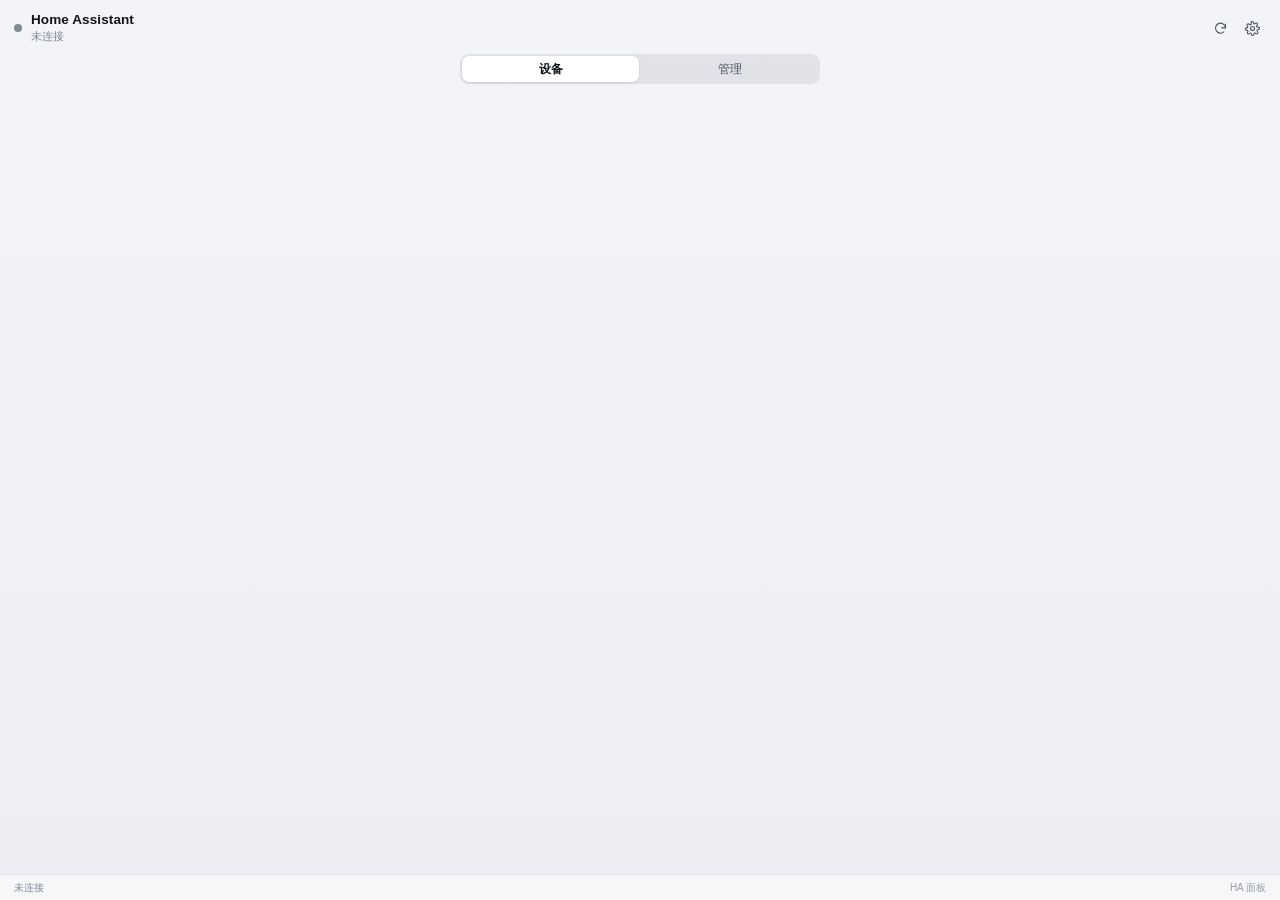
<file: web/index.html>
<!DOCTYPE html>
<html lang="zh-CN">
<head>
<meta charset="utf-8">
<meta name="viewport" content="width=device-width, initial-scale=1">
<title>HA 面板</title>
<link rel="stylesheet" href="styles.css">
</head>
<body>
<svg style="display:none" aria-hidden="true">
  <symbol id="i-light" viewBox="0 0 24 24"><circle cx="12" cy="8.6" r="5.6" fill="currentColor" stroke="none"/><rect x="9.6" y="14.9" width="4.8" height="2.2" rx="1" fill="currentColor" stroke="none"/><rect x="10.6" y="18.1" width="2.8" height="1.8" rx=".9" fill="currentColor" stroke="none"/></symbol>
  <symbol id="i-switch" viewBox="0 0 24 24"><path d="M12 3v9"/><path d="M7.6 6.4a7 7 0 1 0 8.8 0"/></symbol>
  <symbol id="i-cover" viewBox="0 0 24 24"><path d="M4 4h16M4 8h16M8 12h8M8 16h8M8 20h8"/><path d="M12 4v4"/></symbol>
  <symbol id="i-climate" viewBox="0 0 24 24"><path d="M14 14.6V5.4a2 2 0 1 0-4 0v9.2a3.7 3.7 0 1 0 4 0z"/><path d="M12 9v6.5"/></symbol>
  <symbol id="i-fan" viewBox="0 0 24 24"><circle cx="12" cy="12" r="2"/><path d="M12 10c0-3 1-6 3-6s2.6 3.4.6 5.6"/><path d="M14 12c3 0 6 1 6 3s-3.4 2.6-5.6.6"/><path d="M10 12c-3 0-6-1-6-3s3.4-2.6 5.6-.6"/><path d="M12 14c0 3-1 6-3 6s-2.6-3.4-.6-5.6"/></symbol>
  <symbol id="i-media" viewBox="0 0 24 24"><rect x="3" y="5" width="18" height="12" rx="2.5"/><path d="M8 21h8"/></symbol>
  <symbol id="i-scene" viewBox="0 0 24 24"><path d="M12 3v3M12 18v3M3 12h3M18 12h3M5.6 5.6l2.1 2.1M16.3 16.3l2.1 2.1M18.4 5.6l-2.1 2.1M7.7 16.3l-2.1 2.1"/><circle cx="12" cy="12" r="3.2"/></symbol>
  <symbol id="i-lock" viewBox="0 0 24 24"><rect x="4.5" y="10" width="15" height="10" rx="2.5"/><path d="M8 10V7a4 4 0 0 1 8 0v3"/></symbol>
  <symbol id="i-vacuum" viewBox="0 0 24 24"><circle cx="12" cy="13" r="8"/><circle cx="12" cy="13" r="2.5"/><path d="M12 5V2.5"/></symbol>
  <symbol id="i-sensor" viewBox="0 0 24 24"><path d="M4 15a8 8 0 0 1 16 0"/><path d="M12 15l3.5-3.5"/><circle cx="12" cy="15" r="1.4"/></symbol>
  <symbol id="i-automation" viewBox="0 0 24 24"><path d="M13 2 4.5 13.5H11L10 22l8.5-11.5H12z"/></symbol>
  <symbol id="i-refresh" viewBox="0 0 24 24"><path d="M20 11a8 8 0 1 0-2.6 6.4"/><path d="M20 5v6h-6"/></symbol>
  <symbol id="i-gear" viewBox="0 0 24 24"><circle cx="12" cy="12" r="3.2"/><path d="M19.4 15a1.6 1.6 0 0 0 .3 1.8l.1.1a2 2 0 1 1-2.8 2.8l-.1-.1a1.6 1.6 0 0 0-2.7 1.1v.3a2 2 0 1 1-4 0V21a1.6 1.6 0 0 0-2.7-1.1l-.1.1a2 2 0 1 1-2.8-2.8l.1-.1A1.6 1.6 0 0 0 3 15H2.8a2 2 0 1 1 0-4H3a1.6 1.6 0 0 0 1.1-2.7l-.1-.1a2 2 0 1 1 2.8-2.8l.1.1A1.6 1.6 0 0 0 9.6 3V2.8a2 2 0 1 1 4 0V3a1.6 1.6 0 0 0 2.7 1.1l.1-.1a2 2 0 1 1 2.8 2.8l-.1.1A1.6 1.6 0 0 0 21 9.6h.2a2 2 0 1 1 0 4H21a1.6 1.6 0 0 0-1.6 1.4z"/></symbol>
  <symbol id="i-close" viewBox="0 0 24 24"><path d="M6 6l12 12M18 6L6 18"/></symbol>
  <symbol id="i-plus" viewBox="0 0 24 24"><path d="M12 5v14M5 12h14"/></symbol>
  <symbol id="i-check" viewBox="0 0 24 24"><path d="M5 12.5 10 17.5 19 7"/></symbol>
  <symbol id="i-search" viewBox="0 0 24 24"><circle cx="11" cy="11" r="6.5"/><path d="M16 16l4.5 4.5"/></symbol>
  <symbol id="i-up" viewBox="0 0 24 24"><path d="M6 14l6-6 6 6"/></symbol>
  <symbol id="i-down" viewBox="0 0 24 24"><path d="M6 10l6 6 6-6"/></symbol>
  <symbol id="i-chevron" viewBox="0 0 24 24"><path d="M8 10l4 4 4-4"/></symbol>
  <symbol id="i-play" viewBox="0 0 24 24"><path d="M7 4.5v15l12-7.5z"/></symbol>
  <symbol id="i-pause" viewBox="0 0 24 24"><path d="M8 5v14M16 5v14"/></symbol>
  <symbol id="i-next" viewBox="0 0 24 24"><path d="M6 5l9 7-9 7z"/><path d="M18 5v14"/></symbol>
  <symbol id="i-prev" viewBox="0 0 24 24"><path d="M18 5l-9 7 9 7z"/><path d="M6 5v14"/></symbol>
  <symbol id="i-power" viewBox="0 0 24 24"><path d="M12 3v9"/><path d="M7.6 6.4a7 7 0 1 0 8.8 0"/></symbol>
  <symbol id="i-bolt" viewBox="0 0 24 24"><path d="M13 2 4.5 13.5H11L10 22l8.5-11.5H12z"/></symbol>
</svg>

<div class="app">
  <header class="hdr">
    <div class="brand">
      <span class="dot" id="dot"></span>
      <div class="brand-txt">
        <div class="ttl">Home Assistant</div>
        <div class="sub" id="statusText">连接中…</div>
      </div>
    </div>
    <div class="hdr-actions">
      <button class="icon-btn" data-act="refresh" title="刷新"><svg class="ic"><use href="#i-refresh"/></svg></button>
      <button class="icon-btn" data-act="tab" data-tab="settings" title="设置"><svg class="ic"><use href="#i-gear"/></svg></button>
    </div>
  </header>

  <nav class="tabs" id="tabs">
    <button class="tab on" data-act="tab" data-tab="devices">设备</button>
    <button class="tab" data-act="tab" data-tab="manage">管理</button>
  </nav>

  <main class="view" id="view"></main>

  <footer class="ftr">
    <span id="ftrLeft">—</span>
    <span class="ftr-right" id="ftrRight">HA 面板</span>
  </footer>
</div>

<script src="app.js"></script>
</body>
</html>
</file>
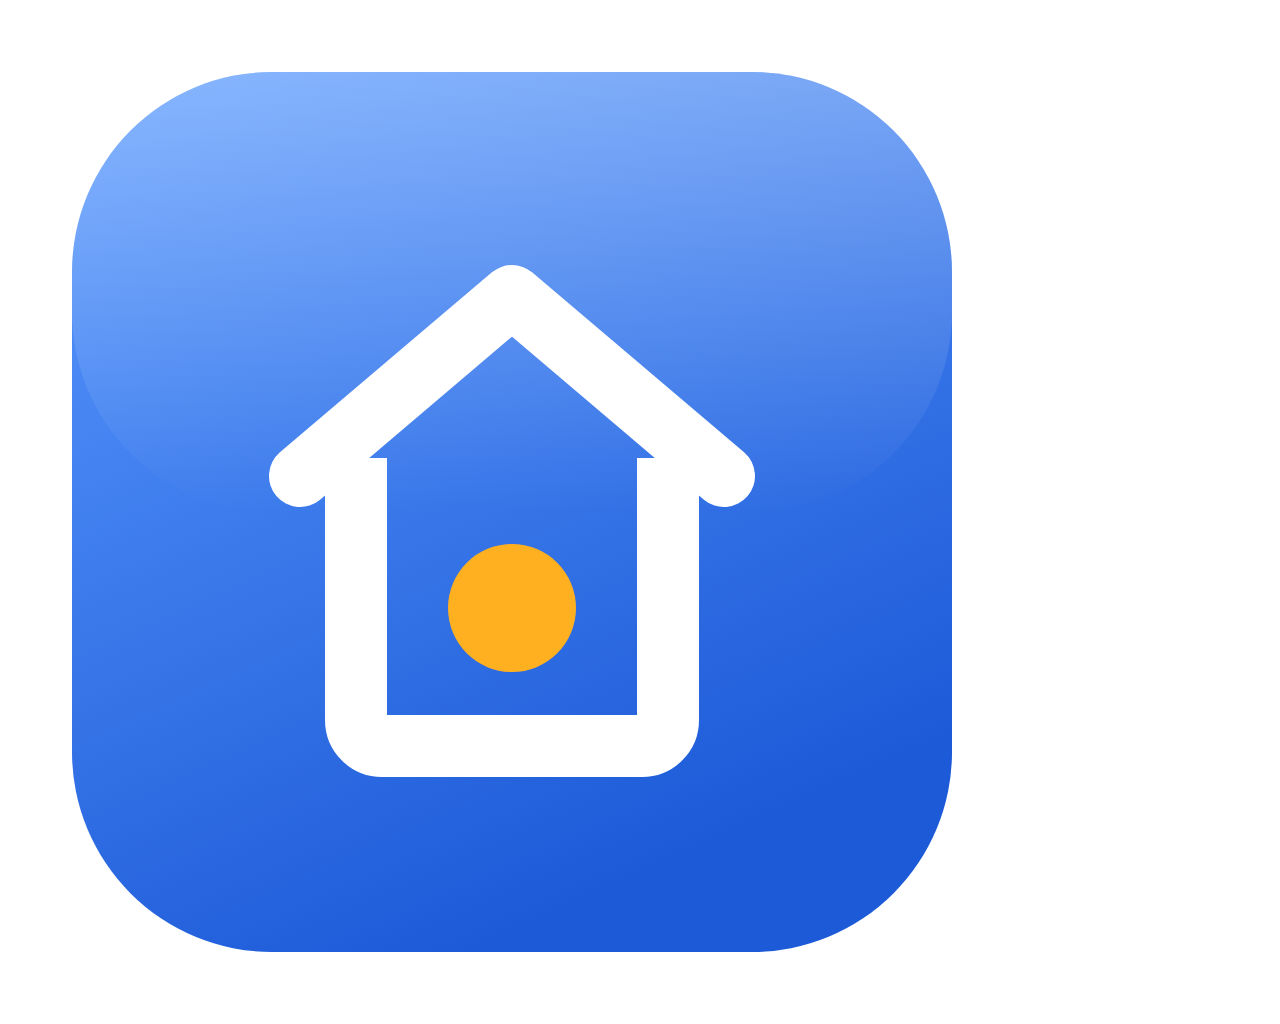
<file: icon.html>
<!DOCTYPE html><html><head><meta charset="utf-8"><style>html,body{margin:0;padding:0;background:transparent;width:1024px;height:1024px;overflow:hidden}svg{display:block}</style></head><body><svg xmlns="http://www.w3.org/2000/svg" width="1024" height="1024" viewBox="0 0 1024 1024">
  <defs>
    <linearGradient id="g" x1="0" y1="0" x2="0.45" y2="1">
      <stop offset="0" stop-color="#5B9BFF"/>
      <stop offset="1" stop-color="#1D5AD8"/>
    </linearGradient>
    <linearGradient id="s" x1="0" y1="0" x2="0" y2="1">
      <stop offset="0" stop-color="#FFFFFF" stop-opacity=".28"/>
      <stop offset="1" stop-color="#FFFFFF" stop-opacity="0"/>
    </linearGradient>
  </defs>
  <rect x="72" y="72" width="880" height="880" rx="200" fill="url(#g)"/>
  <rect x="72" y="72" width="880" height="440" rx="200" fill="url(#s)"/>
  <path d="M300 476 512 296l212 180" stroke="#fff" stroke-width="62" fill="none" stroke-linecap="round" stroke-linejoin="round"/>
  <path d="M356 458v262a26 26 0 0 0 26 26h260a26 26 0 0 0 26-26V458" stroke="#fff" stroke-width="62" fill="none" stroke-linejoin="round"/>
  <circle cx="512" cy="608" r="64" fill="#FFB020"/>
</svg>
</body></html>
</file>
<file: web/styles.css>
* { box-sizing: border-box; margin: 0; padding: 0; }

:root {
  --bg: #f3f4f7;
  --bg-2: #eceef3;
  --card: #ffffff;
  --card-hover: #fbfbfd;
  --text: #10131a;
  --text-2: #4a5160;
  --muted: #808795;
  --line: rgba(16, 24, 40, 0.075);
  --line-strong: rgba(16, 24, 40, 0.12);
  --accent: #2f6fed;
  --accent-soft: rgba(47, 111, 237, 0.12);
  --amber: #f5a524;
  --green: #2fbf67;
  --red: #ef4b4b;
  --shadow: 0 1px 2px rgba(16, 24, 40, .05), 0 6px 16px -8px rgba(16, 24, 40, .12);
  --radius: 14px;
  --track: rgba(16, 24, 40, 0.1);
}

@media (prefers-color-scheme: dark) {
  :root {
    --bg: #16181c;
    --bg-2: #1b1e23;
    --card: #24272c;
    --card-hover: #292d33;
    --text: #f2f4f7;
    --text-2: #c3c9d4;
    --muted: #8b929e;
    --line: rgba(255, 255, 255, 0.075);
    --line-strong: rgba(255, 255, 255, 0.14);
    --accent: #5b8cff;
    --accent-soft: rgba(91, 140, 255, 0.18);
    --shadow: 0 1px 2px rgba(0, 0, 0, .35), 0 10px 22px -12px rgba(0, 0, 0, .6);
    --track: rgba(255, 255, 255, 0.14);
  }
}

html, body {
  height: 100%;
  overflow: hidden;
  font-family: -apple-system, "SF Pro Text", "PingFang SC", "Helvetica Neue", sans-serif;
  font-size: 13px;
  color: var(--text);
  background: linear-gradient(180deg, var(--bg) 0%, var(--bg-2) 100%);
  -webkit-font-smoothing: antialiased;
  user-select: none;
  cursor: default;
}

.app { display: flex; flex-direction: column; height: 100vh; }

/* ---------- header ---------- */
.hdr {
  display: flex; align-items: center; justify-content: space-between;
  padding: 12px 14px 8px;
  flex: 0 0 auto;
}
.brand { display: flex; align-items: center; gap: 9px; min-width: 0; }
.dot {
  width: 8px; height: 8px; border-radius: 50%;
  background: var(--muted); flex: 0 0 auto;
  transition: background .2s;
}
.dot.ok { background: var(--green); box-shadow: 0 0 0 3px rgba(47, 191, 103, .16); }
.dot.warn { background: var(--amber); box-shadow: 0 0 0 3px rgba(245, 165, 36, .16); animation: pulse 1.4s infinite; }
.dot.err { background: var(--red); box-shadow: 0 0 0 3px rgba(239, 75, 75, .16); }
@keyframes pulse { 0%,100% { opacity: 1 } 50% { opacity: .35 } }

.brand-txt { min-width: 0; }
.ttl { font-size: 13.5px; font-weight: 650; letter-spacing: .1px; line-height: 1.2; }
.sub { font-size: 11px; color: var(--muted); margin-top: 1px; white-space: nowrap; overflow: hidden; text-overflow: ellipsis; max-width: 280px; }

.hdr-actions { display: flex; gap: 4px; }
.icon-btn {
  width: 28px; height: 28px; border-radius: 9px; border: none; background: transparent;
  color: var(--text-2); display: grid; place-items: center; cursor: pointer;
  transition: background .15s, color .15s;
}
.icon-btn:hover { background: var(--line); color: var(--text); }
.icon-btn:active { transform: scale(.94); }
.icon-btn.on { background: var(--accent-soft); color: var(--accent); }
.ic { width: 15px; height: 15px; fill: none; stroke: currentColor; stroke-width: 1.7; stroke-linecap: round; stroke-linejoin: round; }

/* ---------- tabs ---------- */
.tabs {
  display: flex; gap: 2px; margin: 2px auto 10px; padding: 2px;
  background: var(--line); border-radius: 9px; flex: 0 0 auto;
  width: 360px; max-width: calc(100% - 28px);
}
.tab {
  flex: 1; height: 26px; border: none; border-radius: 7px; background: transparent;
  color: var(--text-2); font-size: 12px; font-weight: 550; font-family: inherit; cursor: pointer;
  transition: all .16s;
}
.tab:hover { color: var(--text); }
.tab.on { background: var(--card); color: var(--text); box-shadow: 0 1px 3px rgba(16,24,40,.1); font-weight: 600; }

/* ---------- view ---------- */
.view {
  flex: 1 1 auto; overflow-y: auto; overflow-x: hidden;
  padding: 0 12px 14px;
  scrollbar-width: thin;
}
.view::-webkit-scrollbar { width: 9px; }
.view::-webkit-scrollbar-thumb { background: transparent; border-radius: 9px; border: 3px solid transparent; background-clip: content-box; }
.view:hover::-webkit-scrollbar-thumb { background: var(--line-strong); background-clip: content-box; }

/* ---------- 两列流式布局 ---------- */
.cols { display: flex; align-items: flex-start; gap: 10px; }
.col { flex: 1 1 0; min-width: 0; }

/* ---------- 管理页（左右双栏，各自滚动） ---------- */
.view.mgr {
  display: flex; flex-direction: column; gap: 8px;
  overflow: hidden; padding: 0 12px 10px;
}
.mgr-top { flex: 0 0 auto; display: flex; flex-direction: column; }
.mgr-top .search-wrap { margin-bottom: 8px; }
.mgr-cols { flex: 1 1 auto; display: flex; gap: 10px; min-height: 0; }

.pane {
  flex: 1 1 0; min-width: 0; min-height: 0;
  display: flex; flex-direction: column;
  background: var(--card); border: 1px solid var(--line);
  border-radius: var(--radius); box-shadow: var(--shadow); overflow: hidden;
}
.pane-hd {
  flex: 0 0 auto; display: flex; align-items: center; gap: 8px;
  padding: 9px 12px; font-size: 11.5px; font-weight: 650; color: var(--text-2);
  border-bottom: 1px solid var(--line);
  background: color-mix(in srgb, var(--card) 88%, var(--bg));
}
.pane-hd .cnt { color: var(--muted); font-weight: 500; margin-left: 5px; }
.pane-note { font-size: 10.5px; font-weight: 500; color: var(--muted); white-space: nowrap; }
.pane-hd .grow { flex: 1 1 auto; }

.pane-body { flex: 1 1 auto; overflow-y: auto; overflow-x: hidden; min-height: 0; scrollbar-width: thin; }
.pane-body::-webkit-scrollbar { width: 10px; }
.pane-body::-webkit-scrollbar-thumb { background: rgba(128, 135, 149, .42); border-radius: 9px; border: 3px solid transparent; background-clip: content-box; }
.pane-body::-webkit-scrollbar-thumb:hover { background: rgba(100, 108, 124, .72); background-clip: content-box; }

/* ---------- search ---------- */
.search-wrap { display: flex; gap: 6px; margin-bottom: 10px; align-items: center; }
.search {
  flex: 1; display: flex; align-items: center; gap: 6px;
  height: 30px; padding: 0 9px; border-radius: 9px;
  background: var(--card); border: 1px solid var(--line);
  color: var(--muted);
}
.search .ic { width: 13px; height: 13px; flex: 0 0 auto; }
.search input {
  flex: 1; border: none; outline: none; background: transparent;
  font-family: inherit; font-size: 12px; color: var(--text); min-width: 0;
}
.search input::placeholder { color: var(--muted); }
.chip-btn {
  height: 30px; padding: 0 10px; border-radius: 9px; border: 1px solid var(--line);
  background: var(--card); color: var(--text-2); font-size: 11.5px; font-family: inherit;
  cursor: pointer; white-space: nowrap; display: flex; align-items: center; gap: 4px;
}
.chip-btn:hover { border-color: var(--line-strong); }
.chip-btn.on { background: var(--accent-soft); color: var(--accent); border-color: transparent; font-weight: 600; }

/* ---------- group ---------- */
.group-hd {
  display: flex; align-items: center; gap: 6px;
  padding: 8px 4px 5px; font-size: 11px; font-weight: 600;
  color: var(--muted); letter-spacing: .4px;
}
.group-hd .cnt { font-weight: 500; opacity: .7; }

/* ---------- card ---------- */
.card {
  background: var(--card); border-radius: var(--radius);
  border: 1px solid var(--line); box-shadow: var(--shadow);
  margin-bottom: 8px; overflow: hidden;
  transition: border-color .15s, box-shadow .15s;
}
.card:hover { border-color: var(--line-strong); }
.card.off { box-shadow: none; }
.row { display: flex; align-items: center; gap: 10px; padding: 10px 12px; }
.row.tap { cursor: pointer; }

.ico {
  width: 34px; height: 34px; border-radius: 10px; flex: 0 0 auto;
  display: grid; place-items: center;
  background: var(--line); color: var(--text-2);
  transition: background .18s, color .18s;
}
.ico .ic { width: 17px; height: 17px; stroke-width: 1.6; }
.ico.on { background: rgba(245, 165, 36, .16); color: #e79012; }
.ico.on.blue { background: var(--accent-soft); color: var(--accent); }
.ico.dead { opacity: .45; }

.txt { flex: 1; min-width: 0; }
.nm { font-size: 13px; font-weight: 600; line-height: 1.25; white-space: nowrap; overflow: hidden; text-overflow: ellipsis; }
.st { font-size: 11px; color: var(--muted); margin-top: 2px; white-space: nowrap; overflow: hidden; text-overflow: ellipsis; }
.st b { color: var(--text-2); font-weight: 600; }
.st .warn { color: var(--amber); }

/* toggle */
.sw {
  width: 40px; height: 23px; border-radius: 12px; border: none; padding: 0;
  background: var(--track); position: relative; cursor: pointer; flex: 0 0 auto;
  transition: background .2s;
}
.sw::after {
  content: ""; position: absolute; top: 2px; left: 2px;
  width: 19px; height: 19px; border-radius: 50%; background: #fff;
  box-shadow: 0 1px 3px rgba(0,0,0,.22);
  transition: transform .2s cubic-bezier(.3,1.4,.5,1);
}
.sw.on { background: var(--green); }
.sw.on::after { transform: translateX(17px); }
.sw:disabled { opacity: .4; cursor: default; }

/* action pill */
.pill {
  height: 26px; padding: 0 11px; border-radius: 8px; border: 1px solid var(--line-strong);
  background: transparent; color: var(--text-2); font-size: 11.5px; font-weight: 550;
  font-family: inherit; cursor: pointer; display: inline-flex; align-items: center; gap: 5px;
  transition: all .15s;
}
.pill:hover { background: var(--line); color: var(--text); }
.pill:active { transform: scale(.97); }
.pill.primary { background: var(--accent); border-color: transparent; color: #fff; }
.pill.primary:hover { filter: brightness(1.06); }
.pill.sm { height: 24px; padding: 0 9px; font-size: 11px; }
.pill:disabled { opacity: .4; cursor: default; }

/* ---------- card body / controls ---------- */
.body { padding: 0 12px 11px 56px; }
.ctl { display: flex; align-items: center; gap: 8px; height: 26px; }
.ctl + .ctl { margin-top: 2px; }
.ctl .lbl { font-size: 10.5px; color: var(--muted); width: 30px; flex: 0 0 auto; }
.ctl .val { font-size: 10.5px; color: var(--text-2); width: 42px; text-align: right; font-variant-numeric: tabular-nums; flex: 0 0 auto; }

input[type=range] {
  -webkit-appearance: none; appearance: none; flex: 1; height: 20px; background: transparent; cursor: pointer; min-width: 0;
}
input[type=range]::-webkit-slider-runnable-track {
  height: 5px; border-radius: 3px;
  background: linear-gradient(90deg, var(--fill, var(--accent)) 0%, var(--fill, var(--accent)) var(--p, 50%), var(--track) var(--p, 50%), var(--track) 100%);
}
input[type=range].temp::-webkit-slider-runnable-track {
  background: linear-gradient(90deg, #ff9d3c 0%, #ffd9a8 25%, #fff3e0 50%, #dbeafe 75%, #9ec5ff 100%);
}
input[type=range]::-webkit-slider-thumb {
  -webkit-appearance: none; width: 15px; height: 15px; border-radius: 50%;
  background: #fff; margin-top: -5px;
  box-shadow: 0 0 0 .5px rgba(0,0,0,.12), 0 1px 4px rgba(0,0,0,.2);
}
input[type=range]:disabled { opacity: .45; cursor: default; }

/* color presets */
.colors { display: flex; align-items: center; gap: 7px; height: 26px; margin-top: 3px; }
.colors .lbl { font-size: 10.5px; color: var(--muted); width: 30px; flex: 0 0 auto; }
.cdot {
  width: 17px; height: 17px; border-radius: 50%; border: none; padding: 0; cursor: pointer;
  box-shadow: inset 0 0 0 1px rgba(0,0,0,.08);
  transition: transform .12s;
}
.cdot:hover { transform: scale(1.16); }
.cdot.sel { box-shadow: 0 0 0 2px var(--card), 0 0 0 3.5px var(--accent); }
.cpick {
  width: 17px; height: 17px; border-radius: 50%; border: none;
  background: conic-gradient(#ff6b6b,#ffd93d,#6bcB77,#4d96ff,#c77dff,#ff6b6b);
  padding: 0; cursor: pointer; position: relative;
  box-shadow: inset 0 0 0 1px rgba(0,0,0,.10);
  transition: transform .12s;
}
.cpick:hover { transform: scale(1.16); }
.cpick.has::after {
  content: ''; position: absolute; inset: 3.5px; border-radius: 50%;
  background: var(--cur, #fff);
  box-shadow: 0 0 0 1.5px var(--card);
}

/* 自定义取色面板（页内实现，避免调起系统色板把弹窗顶掉） */
.cpicker {
  position: fixed; z-index: 9999; left: 0; top: 0; width: 196px;
  padding: 10px; border-radius: 12px;
  background: var(--card); border: 1px solid var(--line);
  box-shadow: 0 12px 32px rgba(0,0,0,.20), 0 2px 6px rgba(0,0,0,.08);
  opacity: 0; transform: scale(.96); pointer-events: none;
  transition: opacity .12s ease, transform .12s ease;
}
.cpicker.on { opacity: 1; transform: none; pointer-events: auto; }
.cp-hd { display: flex; align-items: center; justify-content: space-between;
  font-size: 11px; font-weight: 600; color: var(--text-2); margin-bottom: 8px; }
.cp-val { width: 16px; height: 16px; border-radius: 50%; background: #fff;
  box-shadow: inset 0 0 0 1px rgba(0,0,0,.14); }
.cp-sv { position: relative; height: 104px; border-radius: 8px; cursor: crosshair;
  touch-action: none; overflow: hidden; }
.cp-dot { position: absolute; width: 13px; height: 13px; border-radius: 50%;
  border: 2px solid #fff; transform: translate(-50%, -50%); pointer-events: none;
  box-shadow: 0 0 0 1px rgba(0,0,0,.35), 0 1px 3px rgba(0,0,0,.30); }
.cp-hue { position: relative; height: 12px; margin-top: 9px; border-radius: 6px;
  cursor: pointer; touch-action: none;
  background: linear-gradient(90deg,#f00,#ff0,#0f0,#0ff,#00f,#f0f,#f00); }
.cp-thumb { position: absolute; top: 50%; left: 0; width: 14px; height: 18px; margin-left: -7px;
  border-radius: 5px; background: #fff; border: 1px solid rgba(0,0,0,.18);
  transform: translateY(-50%); pointer-events: none;
  box-shadow: 0 1px 3px rgba(0,0,0,.25); }

/* climate */
.modes { display: flex; flex-wrap: wrap; gap: 5px; margin-bottom: 8px; }
.mode {
  height: 24px; padding: 0 9px; border-radius: 7px; border: 1px solid var(--line);
  background: transparent; color: var(--text-2); font-size: 11px; font-family: inherit; cursor: pointer;
}
.mode:hover { background: var(--line); }
.mode.on { background: var(--accent); border-color: transparent; color: #fff; font-weight: 600; }
.temp-row { display: flex; align-items: center; gap: 10px; }
.temp-big { font-size: 25px; font-weight: 600; font-variant-numeric: tabular-nums; letter-spacing: -.5px; min-width: 62px; white-space: nowrap; }
.temp-big span { font-size: 14px; color: var(--muted); font-weight: 500; }
.round {
  width: 26px; height: 26px; border-radius: 50%; border: 1px solid var(--line-strong);
  background: transparent; color: var(--text); font-size: 15px; cursor: pointer;
  display: grid; place-items: center; line-height: 1; font-family: inherit;
}
.round:hover { background: var(--line); }
.round:active { transform: scale(.94); }

/* manage */
.mcard { background: var(--card); border-radius: var(--radius); border: 1px solid var(--line); box-shadow: var(--shadow); overflow: hidden; margin-bottom: 10px; }
.mhd {
  display: flex; align-items: center; justify-content: space-between;
  padding: 10px 12px; font-size: 11.5px; font-weight: 650; color: var(--text-2);
  border-bottom: 1px solid var(--line);
}
.mhd .cnt { color: var(--muted); font-weight: 500; margin-left: 5px; }
.mrow { display: flex; align-items: center; gap: 9px; padding: 5px 10px; }
.mrow + .mrow { border-top: 1px solid var(--line); }
.mrow:hover { background: var(--card-hover); }
.mrow .ico { width: 25px; height: 25px; border-radius: 7px; }
.mrow .ico .ic { width: 14px; height: 14px; }
.mrow .txt { cursor: default; }
.mrow .nm { font-size: 12.5px; font-weight: 550; }
.mrow .st { font-size: 10.5px; }
.mini {
  width: 22px; height: 22px; border-radius: 7px; border: none; background: transparent;
  color: var(--muted); display: grid; place-items: center; cursor: pointer; flex: 0 0 auto;
}
.mini:hover { background: var(--line); color: var(--text); }
.mini.add:hover { color: var(--accent); background: var(--accent-soft); }
.mini.del:hover { color: var(--red); background: rgba(239,75,75,.12); }
.mini .ic { width: 13px; height: 13px; }
.mini:disabled { opacity: .25; cursor: default; }
.mini:disabled:hover { background: transparent; color: var(--muted); }

.dragging { opacity: .4; }
.drag-over { box-shadow: inset 0 2px 0 var(--accent); }

.sect-title { font-size: 11px; font-weight: 600; color: var(--muted); padding: 4px 4px 6px; letter-spacing: .3px; }
.empty { text-align: center; padding: 40px 20px; color: var(--muted); }
.empty .big { font-size: 15px; font-weight: 600; color: var(--text-2); margin-bottom: 6px; }
.empty .ic { width: 34px; height: 34px; opacity: .3; margin-bottom: 10px; }
.empty .pill { margin-top: 14px; }

/* segmented filters */
.filters { display: flex; gap: 5px; overflow-x: auto; padding: 0 1px 8px; scrollbar-width: none; }
.filters::-webkit-scrollbar { display: none; }
.fchip {
  height: 25px; padding: 0 9px; border-radius: 7px; border: 1px solid var(--line);
  background: var(--card); color: var(--text-2); font-size: 11px; font-family: inherit;
  cursor: pointer; white-space: nowrap;
}
.fchip.on { background: var(--text); color: var(--bg); border-color: transparent; font-weight: 600; }
select.sel {
  height: 25px; border-radius: 7px; border: 1px solid var(--line); background: var(--card);
  color: var(--text-2); font-size: 11px; font-family: inherit; padding: 0 6px; outline: none;
}

/* settings */
.settings { max-width: 640px; margin: 0 auto; }
.form { padding: 12px; display: flex; flex-direction: column; gap: 9px; }
.field { display: flex; flex-direction: column; gap: 4px; }
.field label { font-size: 11px; font-weight: 600; color: var(--text-2); }
.field input[type=text], .field input[type=password] {
  height: 30px; padding: 0 9px; border-radius: 8px; border: 1px solid var(--line);
  background: var(--bg); color: var(--text); font-family: inherit; font-size: 12px; outline: none;
  user-select: text;
}
.field input:focus { border-color: var(--accent); box-shadow: 0 0 0 3px var(--accent-soft); }
.hint { font-size: 10.5px; color: var(--muted); line-height: 1.5; }
.btn-row { display: flex; gap: 7px; margin-top: 2px; }
.btn-row .pill { flex: 1; justify-content: center; height: 30px; }

.setrow { display: flex; align-items: center; justify-content: space-between; gap: 10px; padding: 9px 0; border-top: 1px solid var(--line); }
.setrow:first-child { border-top: none; }
.setrow .tt { font-size: 12.5px; font-weight: 550; }
.setrow .dd { font-size: 10.5px; color: var(--muted); margin-top: 2px; }

/* footer */
.ftr {
  flex: 0 0 auto; height: 26px; padding: 0 14px;
  display: flex; align-items: center; justify-content: space-between;
  font-size: 10px; color: var(--muted);
  border-top: 1px solid var(--line);
  background: color-mix(in srgb, var(--card) 55%, transparent);
}
.ftr-right { opacity: .8; }

/* toast */
.toast {
  position: fixed; left: 50%; bottom: 44px; transform: translate(-50%, 8px);
  background: rgba(20, 22, 26, .92); color: #fff; font-size: 11.5px;
  padding: 7px 13px; border-radius: 9px; opacity: 0; pointer-events: none;
  transition: opacity .18s, transform .18s; max-width: 380px; text-align: center;
  backdrop-filter: blur(8px); z-index: 99;
}
.toast.show { opacity: 1; transform: translate(-50%, 0); }
</file>
